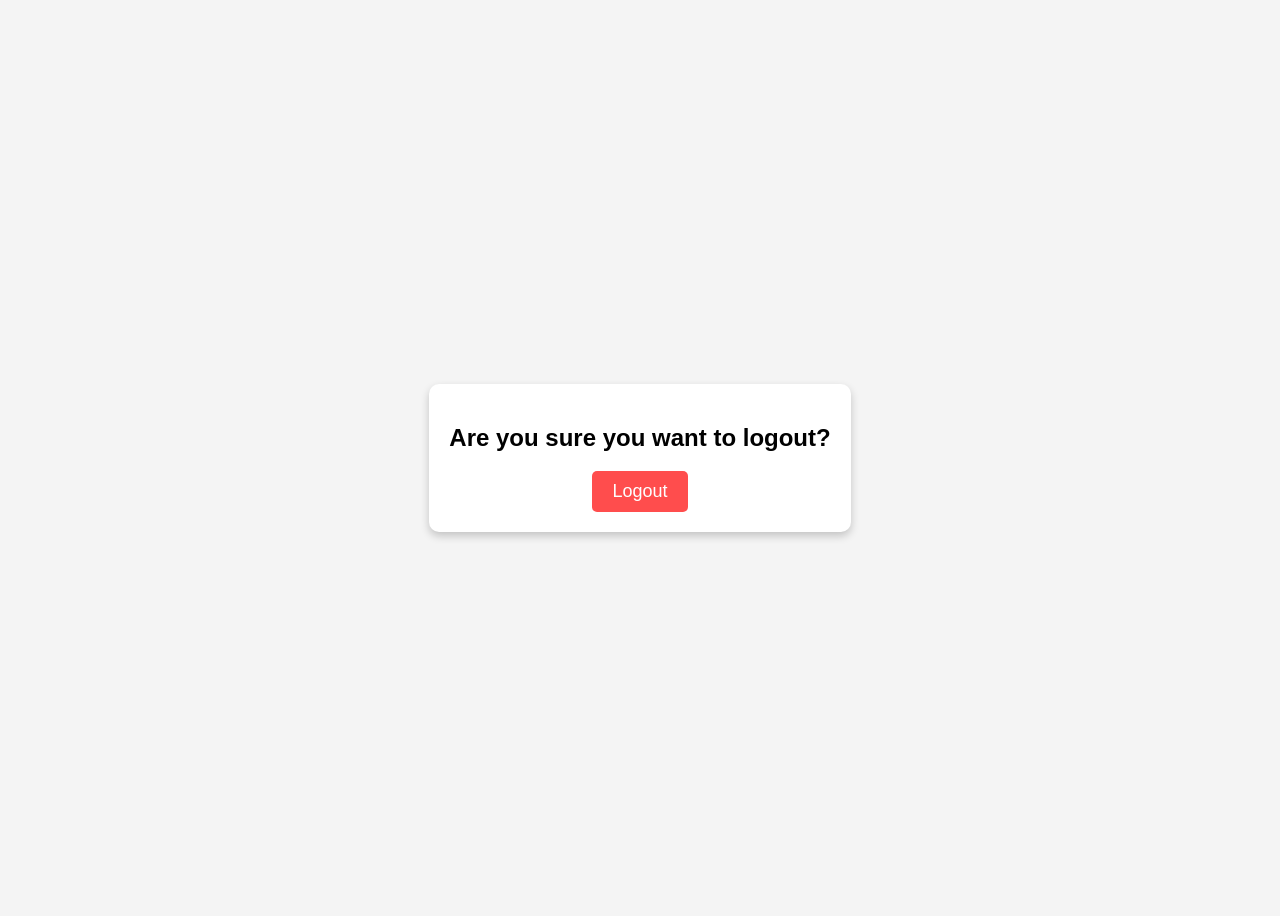
<file: frontend/account.html>
<!DOCTYPE html>
<html lang="en">
<head>
    <meta charset="UTF-8">
    <meta name="viewport" content="width=device-width, initial-scale=1.0">
    <title>Logout</title>
    <style>
        body {
            display: flex;
            justify-content: center;
            align-items: center;
            height: 100vh;
            background-color: #f4f4f4;
            font-family: Arial, sans-serif;
        }
        .container {
            text-align: center;
            background: white;
            padding: 20px;
            border-radius: 10px;
            box-shadow: 0 4px 8px rgba(0, 0, 0, 0.2);
        }
        button {
            background-color: #ff4d4d;
            color: white;
            border: none;
            padding: 10px 20px;
            font-size: 18px;
            border-radius: 5px;
            cursor: pointer;
        }
        button:hover {
            background-color: #cc0000;
        }
    </style>
</head>
<body>
    <div class="container">
        <h2>Are you sure you want to logout?</h2>
        <button onclick="logout()">Logout</button>
    </div>

    <script>
        function logout() {
            window.location.href = "login.html"; // Redirect to login page
        }
    </script>
</body>
</html>
</file>
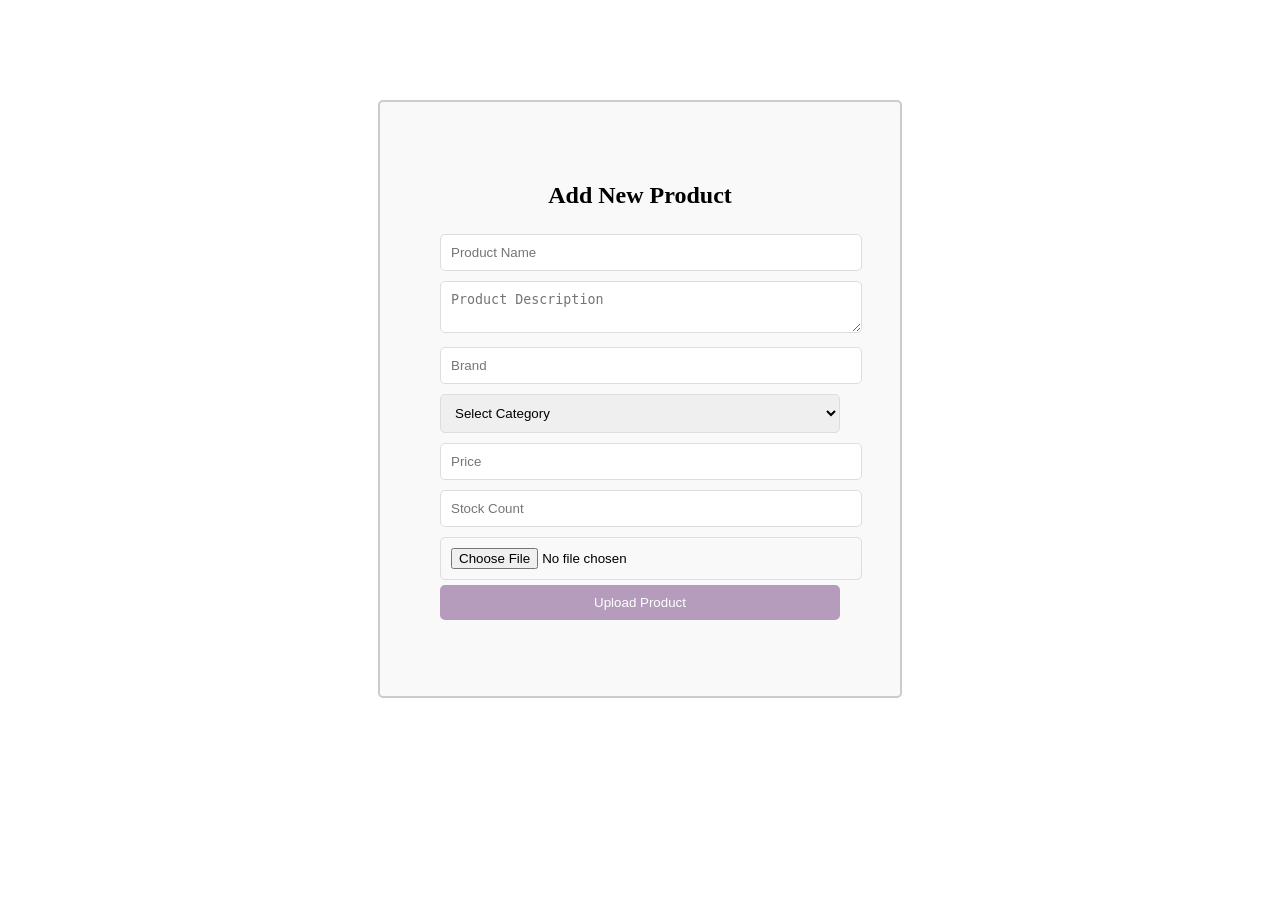
<file: frontend/add-product.html>
<!DOCTYPE html>
<html lang="en">
<head>
    <meta charset="UTF-8">
    <meta name="viewport" content="width=device-width, initial-scale=1.0">
    <title>Add Product</title>
    <link rel="stylesheet" href="add-product.css">
</head>
<body>
    <div class="container">
        <h2>Add New Product</h2>
        <form id="productForm" enctype="multipart/form-data">
            <input type="text" id="name" name="name" placeholder="Product Name" required>
            <textarea id="description" name="description" placeholder="Product Description" required></textarea>
        
            <input type="text" id="brand" name="brand" placeholder="Brand">
            <!-- <textarea id="richDescription" name="richDescription" placeholder="Rich Description"></textarea> -->
        
            <select id="category" name="category" required>
                <option value="">Select Category</option>
            </select>
        
            <input type="number" id="price" name="price" placeholder="Price" required>
            <input type="number" id="countInStock" name="countInStock" placeholder="Stock Count" required>
            <input type="file" id="image" name="image" required>
        
            <button type="submit">Upload Product</button>
        </form>
        
        <p id="message"></p>
    </div>

    <script src="add-product.js"></script>
</body>
</html>
</file>
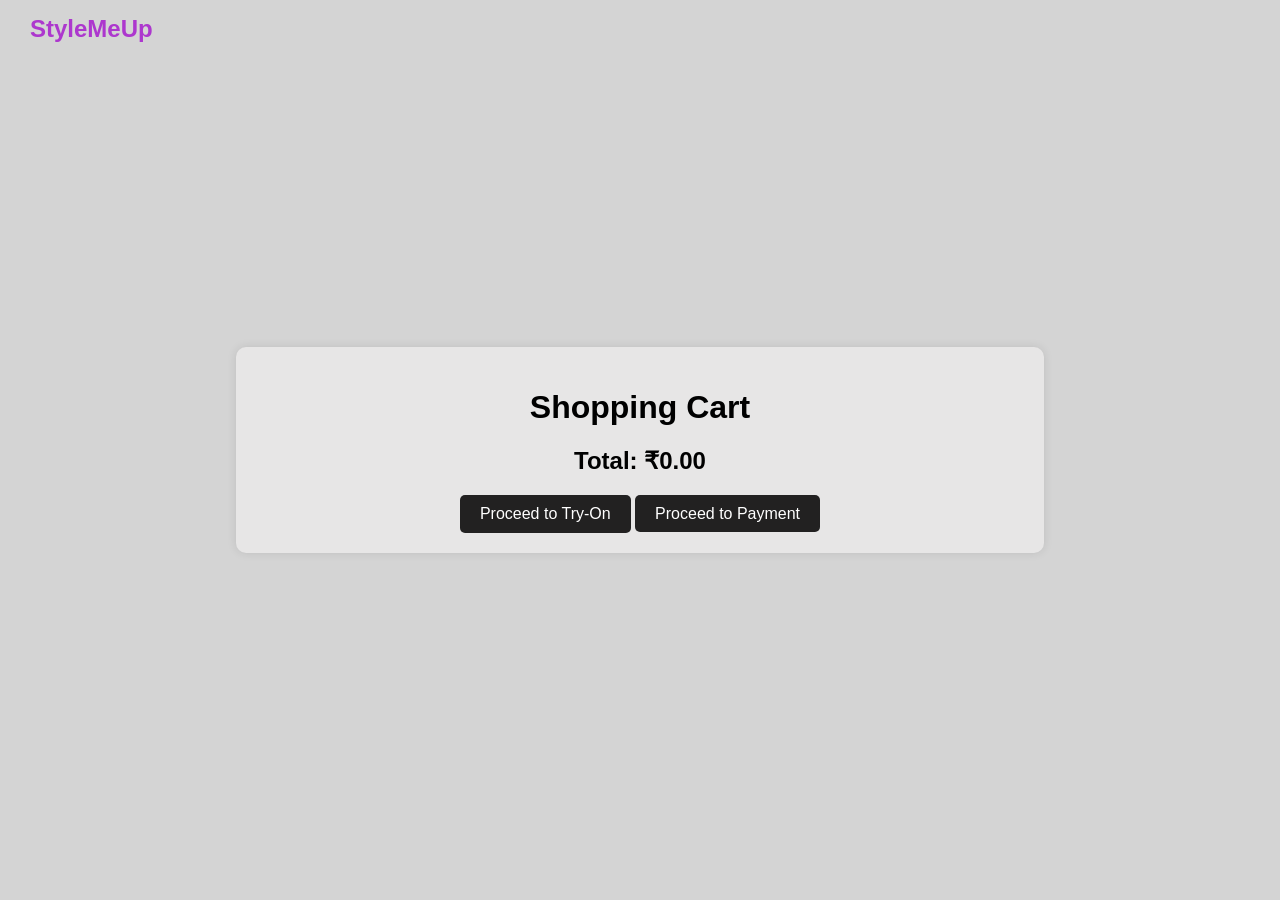
<file: frontend/cart.html>
<!DOCTYPE html>
<html lang="en">
<head>
    <meta charset="UTF-8">
    <meta name="viewport" content="width=device-width, initial-scale=1.0">
    <link rel="icon" type="image/png" href="images/favicon.png">
    <title>Cart - StyleMeUp</title>
    <link rel="stylesheet" href="cart.css">
</head>
<body>
    <header>
        <a href="index.html" class="logo">StyleMeUp</a>
    </header>
    
    <div class="cart-container">
        <h1>Shopping Cart</h1>
        <div class="cart-items"></div> 

        <div class="cart-summary">
            <h2>Total: ₹<span id="total-price">0.00</span></h2>
            
            <!-- ✅ Proceed to Try-On Button -->
            <button id="try-on-btn">Proceed to Try-On</button>

            <!-- ✅ Proceed to Payment Button (Step 5) -->
            <a href="payment.html" class="payment-btn">Proceed to Payment</a>
        </div>
    </div>

    <script src="cart.js"></script> <!-- ✅ Script at bottom for better loading -->
</body>
</html>
</file>
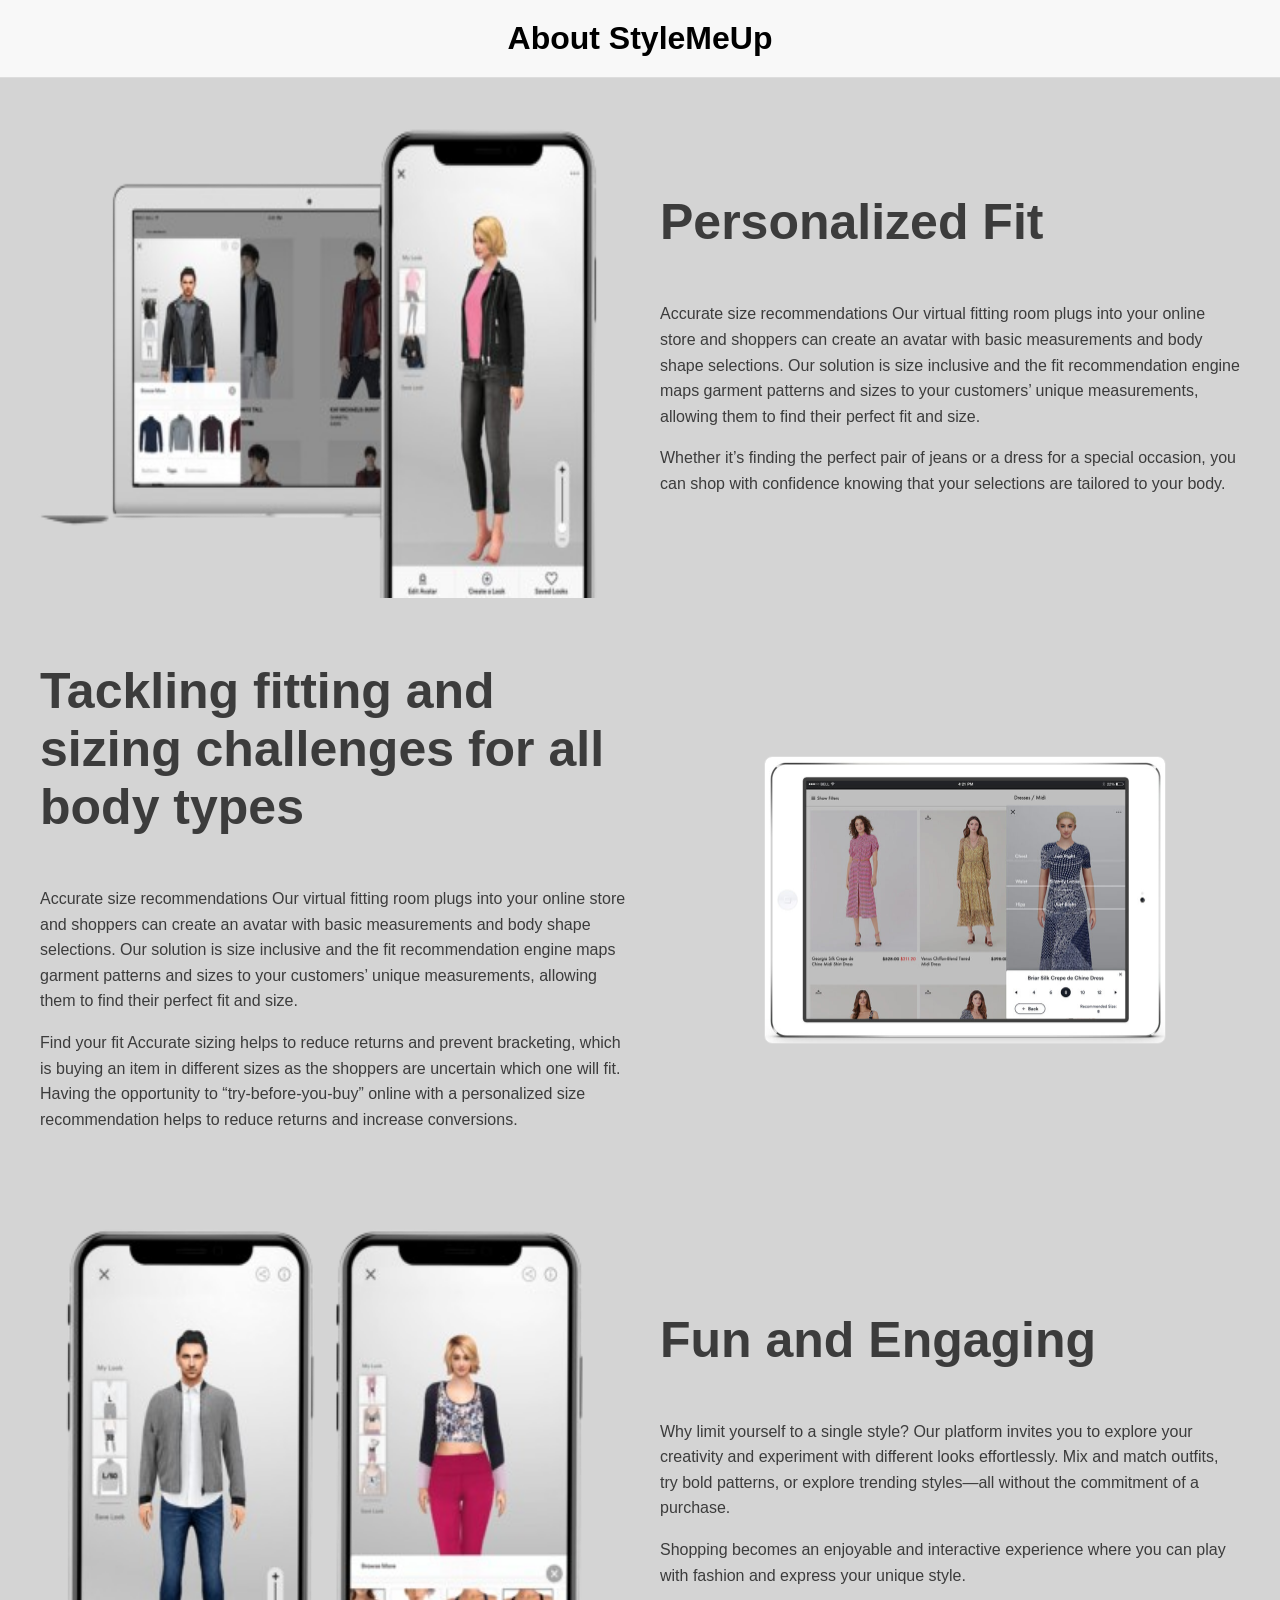
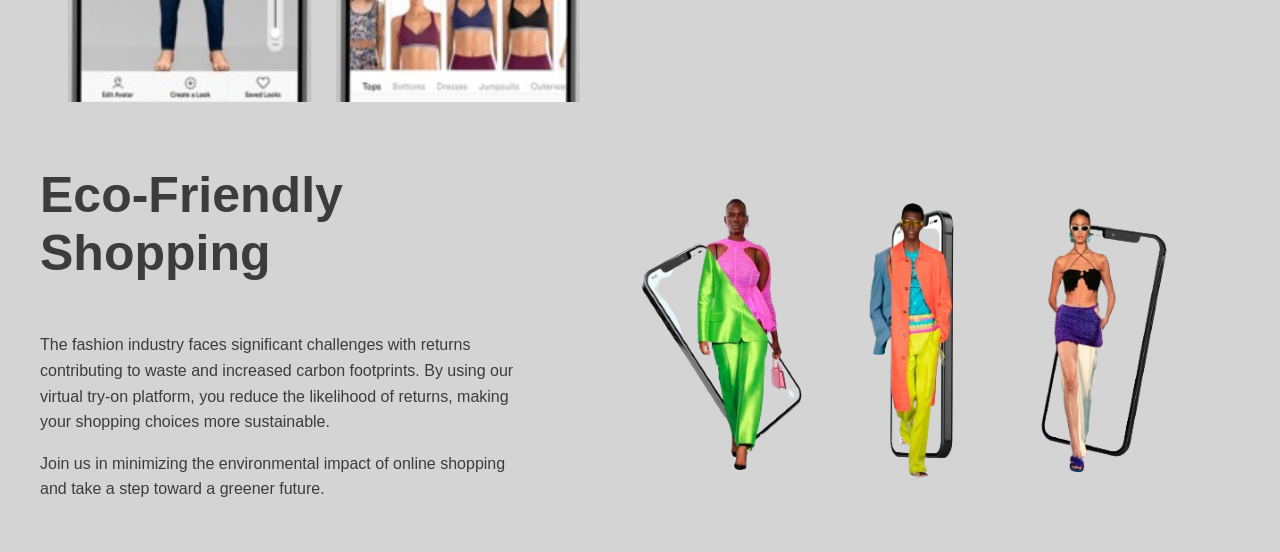
<file: frontend/learnmore.html>
<!DOCTYPE html>
<html lang="en">
<head>
    <meta charset="UTF-8">
    <meta name="viewport" content="width=device-width, initial-scale=1.0">
    <link rel="icon" type="image/png" href="images/favicon.png">
    <title>Virtual Fitting Room</title>
    <link rel="stylesheet" href="learnmore.css">
    <script src="learnmore.js"></script>
</head>
<body>
    <header>
      
        <a href="index.html"><h1>About StyleMeUp</h1></a>

    </header>

    <div class="fitting-section">
        <div class="fitting-area">
            <img src="images/styleme-fitting-room-bodaskins-400x267-removebg-preview.png" alt="Virtual Fitting Preview" class="animation">
        </div>
        <div class="features">
            <h3>Personalized Fit</h3>
            <p>Accurate size recommendations
                Our virtual fitting room plugs into your online store and shoppers can create an avatar with basic measurements and body shape selections. Our solution is size inclusive and the fit recommendation engine maps garment patterns and sizes to your customers’ unique measurements, allowing them to find their perfect fit and size. </p>
            <p>Whether it’s finding the perfect pair of jeans or a dress for a special occasion, you can shop with confidence knowing that your selections are tailored to your body.</p>
        </div>
    </div>
    <div class="fitting-section2">
        <div class="fitting-area">
            <img src="images/fitguide-virtual-fitting-ipad-full-800x573.jpg" alt="Virtual Fitting Preview" class="animation">
        </div>
        <div class="features">
            <h3>Tackling fitting and sizing challenges for all body types</h3>
            <p>Accurate size recommendations
                Our virtual fitting room plugs into your online store and shoppers can create an avatar with basic measurements and body shape selections. Our solution is size inclusive and the fit recommendation engine maps garment patterns and sizes to your customers’ unique measurements, allowing them to find their perfect fit and size.</p>
            <p>Find your fit
                Accurate sizing helps to reduce returns and prevent bracketing, which is buying an item in different sizes as the shoppers are uncertain which one will fit. Having the opportunity to “try-before-you-buy” online with a personalized size recommendation helps to reduce returns and increase conversions.</p>
        </div>
    </div>
    <div class="fitting-section3">
        <div class="fitting-area">
            <img src="images/virtual-fitting-room-two-mobile-phones-400x308-removebg-preview.png" alt="Virtual Fitting Preview" class="animation">
        </div>
        <div class="features">
            <h3>Fun and Engaging</h3>
            <p>Why limit yourself to a single style? Our platform invites you to explore your creativity and experiment with different looks effortlessly. Mix and match outfits, try bold patterns, or explore trending styles—all without the commitment of a purchase.</p>
            <p> Shopping becomes an enjoyable and interactive experience where you can play with fashion and express your unique style.</p>


           
        </div>
    </div>
    <div class="fitting-section4">
        <div class="fitting-area">
            <img src="images/extra-removebg-preview.png" alt="Virtual Fitting Preview" class="animation">
        </div>
        <div class="features">
            <h3>Eco-Friendly Shopping</h3>
            <p>The fashion industry faces significant challenges with returns contributing to waste and increased carbon footprints. By using our virtual try-on platform, you reduce the likelihood of returns, making your shopping choices more sustainable.</p>
            <p> Join us in minimizing the environmental impact of online shopping and take a step toward a greener future.</p>
        </div>
    </div>

    <!-- <footer>
        <p>&copy; 2025 Virtual Fitting Room. All rights reserved.</p>
    </footer> -->
</body>
</html>
</file>
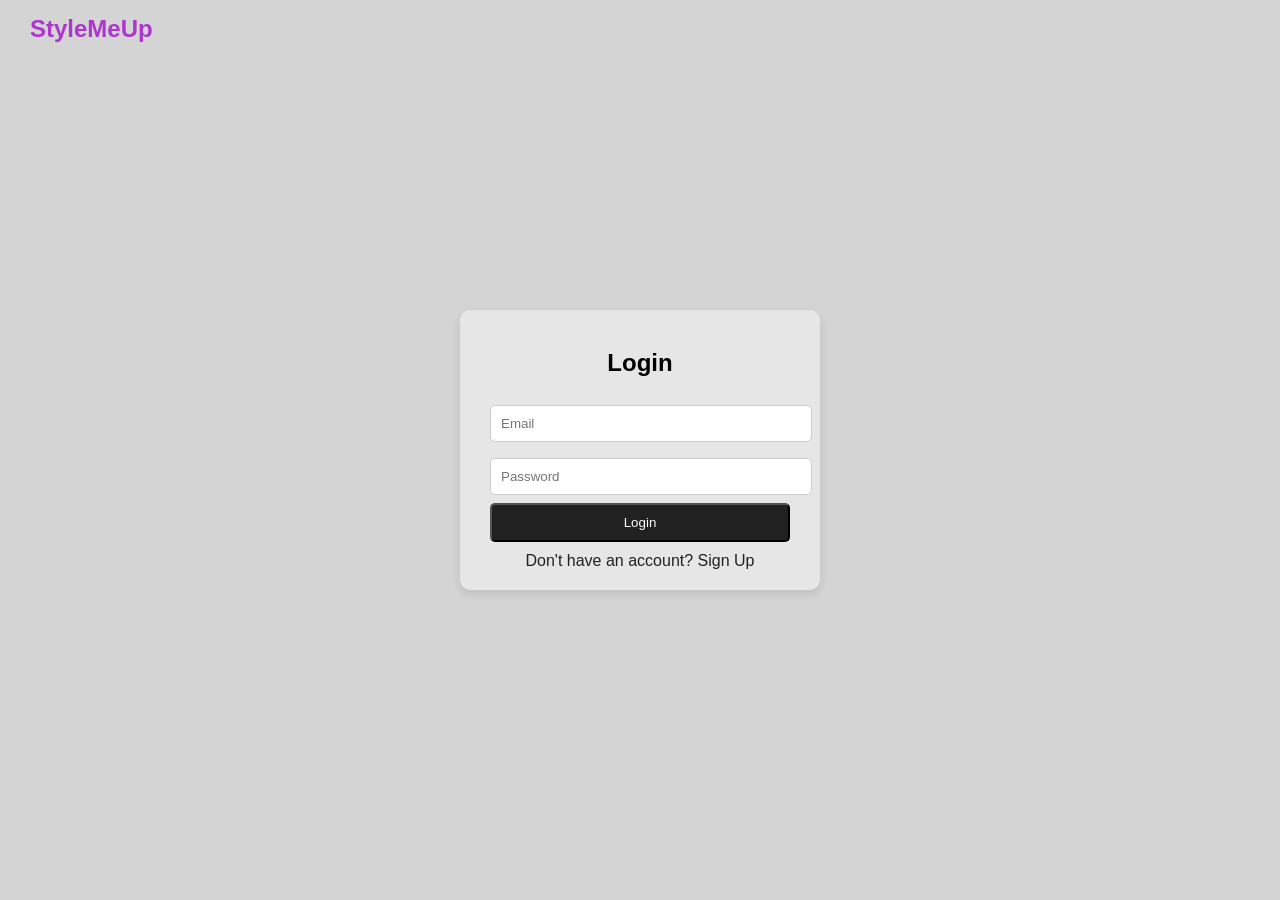
<file: frontend/login.html>
<!DOCTYPE html>
<html lang="en">
<head>
    <meta charset="UTF-8">
    <meta name="viewport" content="width=device-width, initial-scale=1.0">
    <link rel="icon" type="image/png" href="images/favicon.png">
    <title>Login & Sign Up</title>
    <link rel="stylesheet" href="login.css">
    <script src="login.js"></script>
</head>
<body>
    <header>
        <a href="index.html" class="logo">StyleMeUp</a>
    </header>
    <div class="container" id="login-form">
        <h2>Login</h2>
        <input type="text" placeholder="Email" required>
        <input type="password" placeholder="Password" required>
        <button>Login</button>
        <div class="toggle-link" onclick="toggleForms()">Don't have an account? Sign Up</div>
    </div>

    <div class="container" id="signup-form" style="display: none;">
        <h2>Sign Up</h2>
        <input type="text" placeholder="Name" required>
        <input type="email" placeholder="Email" required>
        <input type="password" placeholder="Password" required>
        <button>Sign Up</button>
        <div class="toggle-link" onclick="toggleForms()">Already have an account? Login</div>
    </div>

</body>
</html>
</file>
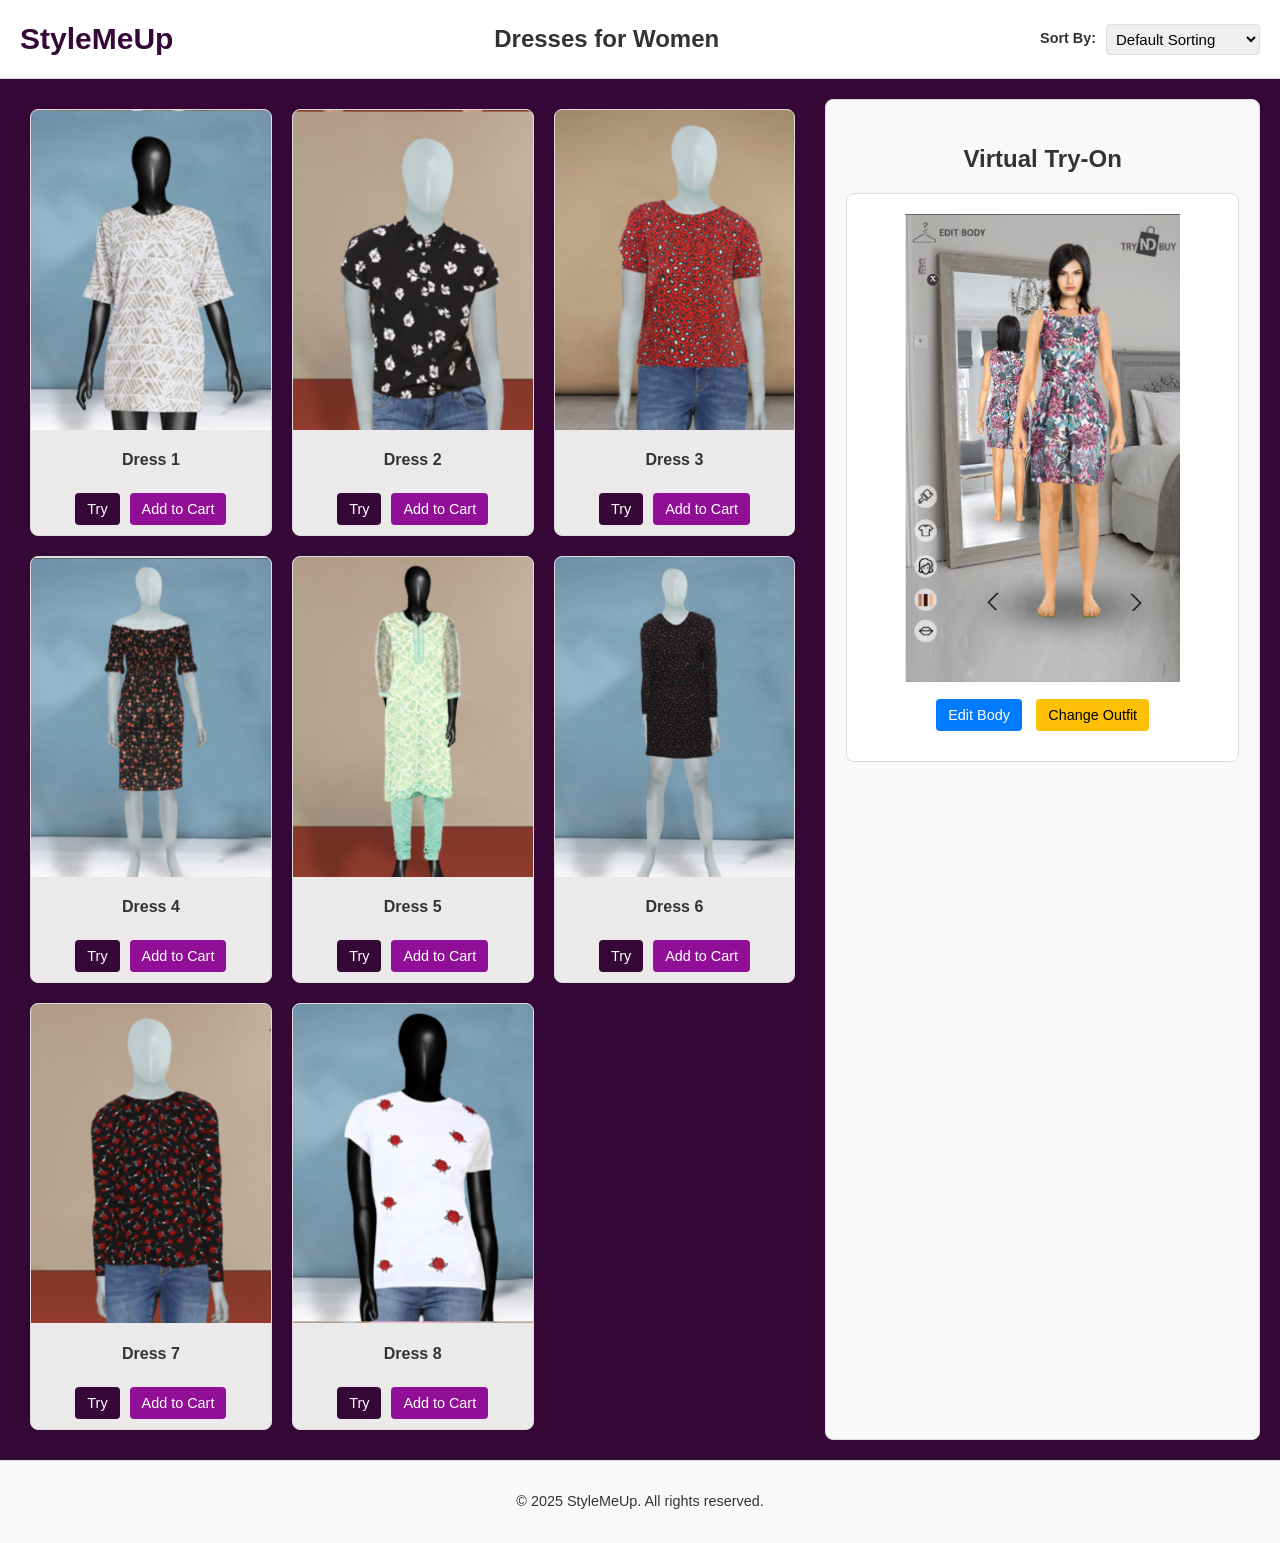
<file: frontend/page1.html>
<!DOCTYPE html>
<html lang="en">
<head>
  <meta charset="UTF-8">
  <meta name="viewport" content="width=device-width, initial-scale=1.0">
  <title>StyleMeUp - Dresses for Women</title>
  <link rel="stylesheet" href="page1.css">
  <script defer src="page1.js"></script>
</head>

<body>
  <header>
    <div class="header-container">
      <div class="logo">StyleMeUp</div>
    </div>
    <h1>Dresses for Women</h1>
    <div class="sorting">
      <label for="sorting">Sort By:</label>
      <select id="sorting">
        <option value="default">Default Sorting</option>
        <option value="price">Price: Low to High</option>
        <option value="popularity">Popularity</option>
      </select>
    </div>
  </header>

  <main>
    <div class="main-container">
      <!-- Product Grid with Correct Data Attributes -->
      <div class="product-grid">
        <div class="product-card" data-id="1" data-name="Dress 1" data-price="50">
          <img src="images/Screenshot 2025-01-16 030454.png" alt="Dress 1">
          <p>Dress 1</p>
          <div class="product-actions">
            <button class="try-button">Try</button>
            <button class="cart-button">Add to Cart</button>
          </div>
        </div>
        <div class="product-card" data-id="2" data-name="Dress 2" data-price="60">
          <img src="images/Screenshot 2025-01-16 030516.png" alt="Dress 2">
          <p>Dress 2</p>
          <div class="product-actions">
            <button class="try-button">Try</button>
            <button class="cart-button">Add to Cart</button>
          </div>
        </div>
        <div class="product-card" data-id="3" data-name="Dress 3" data-price="55">
          <img src="images/Screenshot 2025-01-16 030543.png" alt="Dress 3">
          <p>Dress 3</p>
          <div class="product-actions">
            <button class="try-button">Try</button>
            <button class="cart-button">Add to Cart</button>
          </div>
        </div>
        <div class="product-card" data-id="4" data-name="Dress 4" data-price="70">
          <img src="images/Screenshot 2025-01-16 030611.png" alt="Dress 4">
          <p>Dress 4</p>
          <div class="product-actions">
            <button class="try-button">Try</button>
            <button class="cart-button">Add to Cart</button>
          </div>
        </div>
        <div class="product-card" data-id="5" data-name="Dress 5" data-price="65">
          <img src="images/b.png" alt="Dress 5">
          <p>Dress 5</p>
          <div class="product-actions">
            <button class="try-button">Try</button>
            <button class="cart-button">Add to Cart</button>
          </div>
        </div>
        <div class="product-card" data-id="6" data-name="Dress 6" data-price="58">
          <img src="images/c.png" alt="Dress 6">
          <p>Dress 6</p>
          <div class="product-actions">
            <button class="try-button">Try</button>
            <button class="cart-button">Add to Cart</button>
          </div>
        </div>
        <div class="product-card" data-id="7" data-name="Dress 7" data-price="62">
          <img src="images/d.png" alt="Dress 7">
          <p>Dress 7</p>
          <div class="product-actions">
            <button class="try-button">Try</button>
            <button class="cart-button">Add to Cart</button>
          </div>
        </div>
        <div class="product-card" data-id="8" data-name="Dress 8" data-price="75">
          <img src="images/e.png" alt="Dress 8">
          <p>Dress 8</p>
          <div class="product-actions">
            <button class="try-button">Try</button>
            <button class="cart-button">Add to Cart</button>
          </div>
        </div>
      </div>

      <!-- Try-On Feature -->
      <div class="tryon-container">
        <h2>Virtual Try-On</h2>
        <div class="preview">
          <img src="images/xx.png" alt="Model" class="preview-image">
          <div class="options">
            <button>Edit Body</button>
            <button>Change Outfit</button>
          </div>
        </div>
      </div>
    </div>
  </main>

  <footer>
    <p>&copy; 2025 StyleMeUp. All rights reserved.</p>
  </footer>
</body>
</html>
</file>
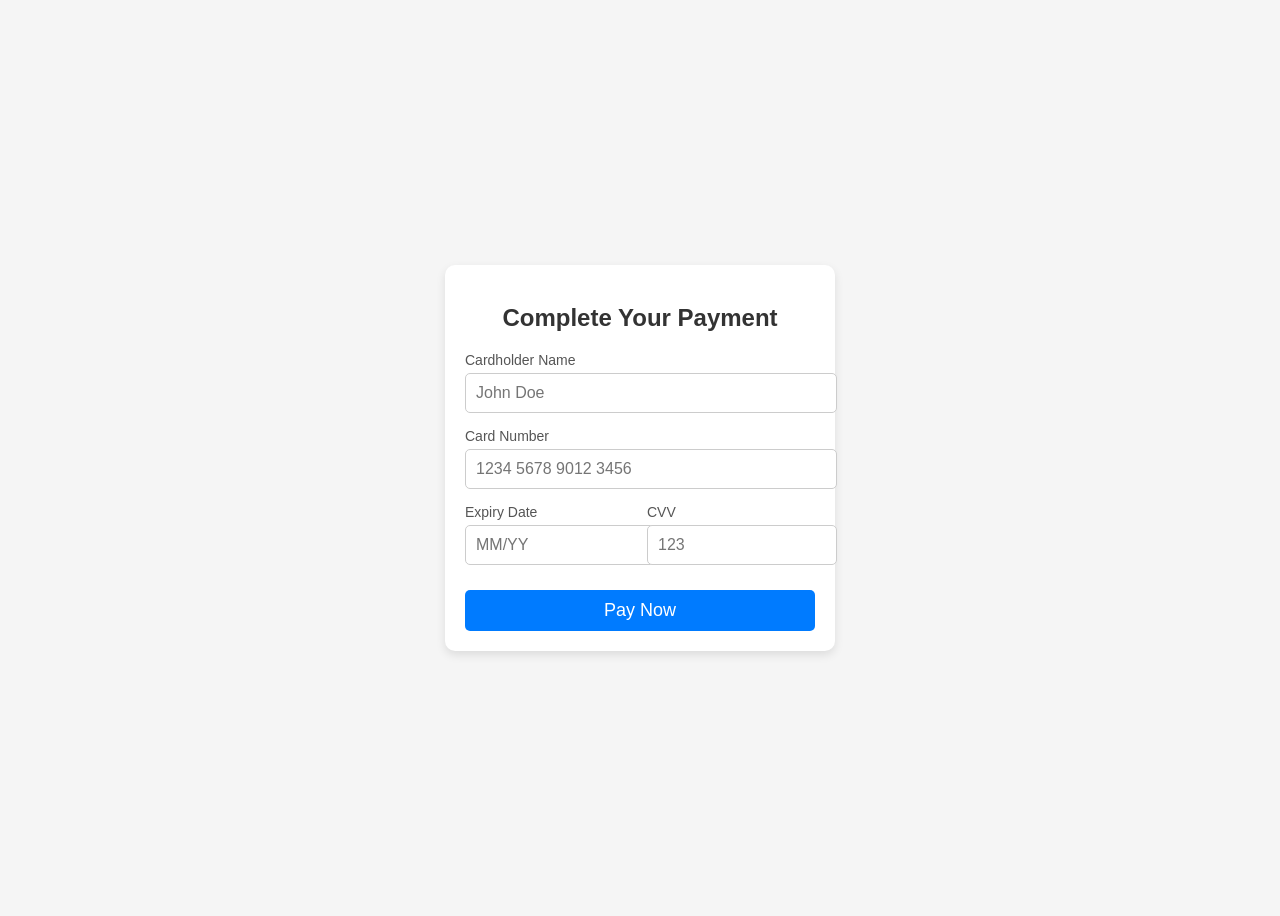
<file: frontend/payment.html>
<!DOCTYPE html>
<html lang="en">
<head>
    <meta charset="UTF-8">
    <meta name="viewport" content="width=device-width, initial-scale=1.0">
    <title>Payment Page</title>
    <link rel="stylesheet" href="payment.css">
</head>
<body>

    <div class="payment-container">
        <h2>Complete Your Payment</h2>
        <form id="payment-form">
            <div class="input-group">
                <label for="card-name">Cardholder Name</label>
                <input type="text" id="card-name" placeholder="John Doe" required>
            </div>

            <div class="input-group">
                <label for="card-number">Card Number</label>
                <input type="text" id="card-number" placeholder="1234 5678 9012 3456" maxlength="19" required>
            </div>

            <div class="card-details">
                <div class="input-group">
                    <label for="expiry">Expiry Date</label>
                    <input type="text" id="expiry" placeholder="MM/YY" maxlength="5" required>
                </div>

                <div class="input-group">
                    <label for="cvv">CVV</label>
                    <input type="text" id="cvv" placeholder="123" maxlength="3" required>
                </div>
            </div>

            <button type="submit" class="pay-btn">Pay Now</button>
        </form>
    </div>

    <script src="payment.js"></script>

</body>
</html>
</file>
<file: frontend/add-product.css>
.container {
    max-width: 400px;
    margin: 100px auto;
    padding: 60px;
    border: 2px solid #ccc;
    border-radius: 5px;
    background-color: #f9f9f9;
}

h2 {
    text-align: center;
}

input, textarea, select {
    width: 100%;
    padding: 10px;
    margin: 5px 0;
    border: 1px solid #ddd;
    border-radius: 5px;
}

button {
    width: 100%;
    padding: 10px;
    background-color: #b59cbd;
    color: white;
    border: none;
    border-radius: 5px;
    cursor: pointer;
}

button:hover {
    background-color: #946894;
}

#message {
    text-align: center;
    margin-top: 10px;
}
</file>
<file: frontend/cart.css>
body {
    font-family: Arial, sans-serif;
    
    background-color:rgb(212, 212, 212);
    margin: 0;
    padding: 0;
    display: flex;
    justify-content: center;
    align-items: center;
    height: 100vh;
}

.logo {
    font-size: 24px;
    font-weight: bold;
    color: rgba(161, 9, 203, 0.775);;
    padding: 15px 30px;
    position: absolute; /* Position it absolutely */
    top: 0; /* Stick to the top */
    left: 0; /* Stick to the left */
    text-decoration: none;
}

.cart-container {
    background:  rgb(231, 230, 230);
    padding: 20px;
    border-radius: 10px;
    box-shadow: 0 0 10px rgba(0, 0, 0, 0.1);
    width: 60%;
    text-align: center;
}

.cart-item {
    display: flex;
    align-items: center;
    justify-content: space-between;
    border-bottom: 1px solid #ddd;
    padding: 10px 0;
}

.cart-item img {
    width: 80px;
    height: 80px;
    border-radius: 8px;
}

.item-details {
    flex: 1;
    text-align: left;
    margin-left: 15px;
}

.quantity {
    display: flex;
    align-items: center;
}

.quantity button {
    background: #333;
    color: white;
    border: none;
    padding: 5px 10px;
    cursor: pointer;
    margin: 0 5px;
    border-radius: 4px;
}

.remove {
    background: #222121;
    color: white;
    
    border: none;
    padding: 8px 15px;
    cursor: pointer;
    border-radius: 4px;
}
.remove:hover{
    background: black;
    color: white;
}

.cart-summary {
    margin-top: 20px;
}

.payment-btn{
    background: #222121;
    color: white;
    border: none;
    padding: 10px 20px;
    cursor: pointer;
    border-radius: 5px;
    font-size: 16px;
    text-decoration: none;
}
.payment-btn :hover{
    background: black;
    color: white;
}


#try-on-btn{
    background: #222121;
    color: white;
    border: none;
    padding: 10px 20px;
    cursor: pointer;
    border-radius: 5px;
    font-size: 16px;
    text-decoration: none;
}
#try-on-btn:hover{
    background: black;
    color: white;
}
</file>
<file: frontend/learnmore.css>
body {
    font-family: Arial, sans-serif;
    margin: 0;
    padding: 0;
    background-color: rgb(212, 212, 212);
}
header {
    background-color: #f8f8f8;
    padding: 20px;
    text-align: center;
    border-bottom: 1px solid #ddd;
}
header h1 {
    margin: 0;
    color: black;
}

header a {
    text-decoration: none; /* Removes underline */
    color: inherit; /* Keeps text color same as h1 */
}

.fitting-section, .fitting-section2, .fitting-section3, .fitting-section4 {
    display: flex;
    flex-direction: row;
    justify-content: center;
    align-items: center;
    padding: 20px;
    gap: 20px;
}
.fitting-area {
    flex: 1;
    text-align: center;
}
.fitting-section .fitting-area img {

    max-width: 600px;
    height: 500px;
   
}
.features {
    flex: 1;
    padding: 20px;
}
.fitting-section .features h3 {
    margin-top: 0;
    color:rgb(60, 60, 60);
    font-size: 50px;
}
.fitting-section .features p {
    margin-bottom: 10px;
    color:rgb(60, 60, 60);
    line-height: 1.6;
}
.fitting-section2 .features h3 {
    margin-top: 0;
    color:rgb(60, 60, 60);
    font-size: 50px;
}
.fitting-section2 .features p {
    margin-bottom: 10px;
    color:rgb(60, 60, 60);
    line-height: 1.6;
}
.fitting-section3 .features h3 {
    margin-top: 0;
    color:rgb(60, 60, 60);
    font-size: 50px;
}
.fitting-section3 .features p {
    margin-bottom: 10px;
    color:rgb(60, 60, 60);
    line-height: 1.6;
}
.fitting-section4 .features h3 {
    margin-top: 0;
    color:rgb(60, 60, 60);
    font-size: 50px;
}
.fitting-section4 .features p {
    margin-bottom: 10px;
    color:rgb(60, 60, 60);
    line-height: 1.6;
}
.fitting-section2, .fitting-section4 {
    display: flex;
    flex-direction: row-reverse;
    justify-content: center;
    align-items: center;
    padding: 20px;
    gap: 20px;
}
.fitting-area{
    flex: 1;
    text-align: center;
}
.fitting-section2 .fitting-area img {
    width: 100%;
    max-width: 400px;
    border: 1px solid #ddd;
    border-radius: 8px;
}
.fitting-section3 .fitting-area img {
    max-width: 600px;
    height: 500px;
   
}
.fitting-section4 .fitting-area img {
    max-width: 700px;
    height: 300px;
   
}
@keyframes fadeIn {
    0% {
        opacity: 0;
    }
    100% {
        opacity: 1;
    }
}


.fitting-section .fitting-area .animation{
    
    opacity: 0; /* Hidden initially */
    transform: translateY(50px); /* Start slightly below */
    transition: opacity 0.5s ease-out, transform 0.5s ease-out;
}
.fitting-section .fitting-area .animation.visible{
    opacity: 1; /* Fade in */
    transform: translateY(0); /* Move to original position */
    animation: fadeIn 2s ease-in-out, bounce 1s infinite ease-in-out;
}

.fitting-section2 .fitting-area .animation{
    
    opacity: 0; /* Hidden initially */
    transform: translateY(50px); /* Start slightly below */
    transition: opacity 0.5s ease-out, transform 0.5s ease-out;
}
.fitting-section2 .fitting-area .animation.visible{
    opacity: 1; /* Fade in */
    transform: translateY(0); /* Move to original position */
    animation: fadeIn 2s ease-in-out, bounce 1s infinite ease-in-out;
}

.fitting-section3 .fitting-area .animation{
    
    opacity: 0; /* Hidden initially */
    transform: translateY(50px); /* Start slightly below */
    transition: opacity 0.5s ease-out, transform 0.5s ease-out;
}
.fitting-section3 .fitting-area .animation.visible{
    opacity: 1; /* Fade in */
    transform: translateY(0); /* Move to original position */
    animation: fadeIn 2s ease-in-out, bounce 1s infinite ease-in-out;
}
.fitting-section4 .fitting-area .animation{
    
    opacity: 0; /* Hidden initially */
    transform: translateY(50px); /* Start slightly below */
    transition: opacity 0.5s ease-out, transform 0.5s ease-out;
}
.fitting-section4 .fitting-area .animation.visible{
    opacity: 1; /* Fade in */
    transform: translateY(0); /* Move to original position */
    animation: fadeIn 2s ease-in-out, bounce 1s infinite ease-in-out;
}
.features {
    flex: 1;
    padding: 20px;
}
.features h3 {
    margin-top: 0;
    color: #444;
}
.features p {
    margin-bottom: 10px;
    color: #555;
    line-height: 1.6;
}
footer {
    background-color: #f8f8f8;
    text-align: center;
    padding: 10px 0;
    border-top: 1px solid #ddd;
    position: fixed;
    width: 100%;
    bottom: 0;
}
footer p {
    margin: 0;
    color: #777;
}
</file>
<file: frontend/login.css>
body {
    font-family: Arial, sans-serif;
    background-color:rgb(212, 212, 212);
    display: flex;
    justify-content: center;
    align-items: center;
    height: 100vh;
    margin: 0;
}
.logo {
    font-size: 24px;
    font-weight: bold;
    color: rgba(161, 9, 203, 0.775);;
    padding: 15px 30px;
    position: absolute; /* Position it absolutely */
    top: 0; /* Stick to the top */
    left: 0; /* Stick to the left */
    text-decoration: none;
}

.container {
    background-color: rgb(231, 230, 230);
    padding: 20px 30px;
    border-radius: 10px;
    box-shadow: 0 4px 8px rgba(0, 0, 0, 0.1);
    width: 300px;
}

h2 {
    text-align: center;
    margin-bottom: 20px;
    color: black;
}

input[type="text"], input[type="password"], input[type="email"] {
    width: 100%;
    padding: 10px;
    margin: 8px 0;
    border: 1px solid #ccc;
    border-radius: 5px;
}

button {
    width: 100%;
    padding: 10px;
    background-color: #222121;
    color: white;
    border-color: black;
    border-radius: 5px;
    cursor: pointer;
}

button:hover {
    background-color: black;
}

.toggle-link {
    text-align: center;
    margin-top: 10px;
    color:#222121;
    cursor: pointer;
}
</file>
<file: frontend/page1.css>
/* General Styles */
body {
    font-family: "Arial", sans-serif;
    margin: 0;
    padding: 0;
    box-sizing: border-box;
    line-height: 1.6;
    color: #333;
    background-color: rgb(54, 8, 56);
  }
  
  header {
    background-color: #fff;
    border-bottom: 1px solid #ddd;
    padding: 15px 20px;
    display: flex;
    justify-content: space-between;
    align-items: center;
  }
  
  header .logo  {
    font-size: 30px;
    font-weight: bold;
    color: rgb(54, 8, 56);
  }
  
  header h1 {
    font-size: 24px;
    font-weight: bolder;
    margin: 0;
  }
  
  header .sorting {
    display: flex;
    align-items: center;
    font-size: 0.9em;
    font-weight: bolder;
  }
  
  header .sorting select {
    margin-left: 10px;
    padding: 5px;
    font-size: 15px;
    border: 1px solid #ddd;
    border-radius: 4px;
  }
  
  /* Main Content */
  .main-container {
    display: flex;
    gap: 20px;
    padding: 20px;
  }
  
  .product-grid {
    display: grid;
    grid-template-columns: repeat(auto-fit, minmax(220px, 1fr));
    gap: 0px;
    flex: 2;
   
  
  }

  
  .product-card {
    border: 1px solid #ddd;
    border-radius: 8px;
    overflow: hidden;
    box-shadow: 0 2px 4px rgba(0, 0, 0, 0.1);
    text-align: center;
    background-color: rgb(235, 233, 233);;
    margin: 10px;
  }
  
  .product-card img {
    width: 100%;
    aspect-ratio: 3 / 4;
    object-fit: cover;
    transition: transform 0.3s ease; /* Smooth transition */
  }
  
  .product-card:hover img {
    transform: scale(1.2); /* Zoom in by 20% */
  }
  
  .product-card p {
    margin: 10px 0;
    font-size: 1em;
    font-weight: bold;
  }
  
  .product-actions {
    display: flex;
    justify-content: center;
    gap: 10px;
    padding: 10px;
  }
  
  .product-card .try-button,
  .product-card .cart-button {
    padding: 8px 12px;
    border: none;
    border-radius: 4px;
    cursor: pointer;
    font-size: 0.9em;
  }
  
  .product-card .try-button {
    background-color: rgb(54, 8, 56);
    color: #fff;
  }
  
  .product-card .cart-button {
    background-color: rgb(145, 15, 150);
    color: #fff;
  }
  
  /* Try-On Section */
  .tryon-container {
    flex: 1;
    border: 1px solid #ddd;
    border-radius: 8px;
    padding: 20px;
    background-color: #f9f9f9;
    text-align: center;
  }
  
  .tryon-container h2 {
    font-size: 1.5em;
    margin-bottom: 15px;
  }
  
  .tryon-container .preview {
    border: 1px solid #ddd;
    border-radius: 8px;
    padding: 20px;
    background-color: #fff;
  }
  
  .tryon-container .preview img {
    max-width: 100%;
    border-radius: 8px;
    aspect-ratio: 3 / 4;
    object-fit: contain;
  }
  
  .tryon-container .options button {
    margin: 10px 5px;
    padding: 8px 12px;
    border: none;
    border-radius: 4px;
    cursor: pointer;
    font-size: 0.9em;
  }
  
  .tryon-container .options button:first-child {
    background-color: #007bff;
    color: #fff;
  }
  
  .tryon-container .options button:last-child {
    background-color: #ffc107;
    color: #000;
  }
  
  /* Footer */
  footer {
    text-align: center;
    padding: 15px;
    background-color: #f8f9fa;
    border-top: 1px solid #ddd;
    font-size: 0.9em;
  }
</file>
<file: frontend/payment.css>
body {
    font-family: Arial, sans-serif;
    background: #f5f5f5;
    display: flex;
    justify-content: center;
    align-items: center;
    height: 100vh;
}

.payment-container {
    background: #fff;
    padding: 20px;
    border-radius: 10px;
    box-shadow: 0 4px 10px rgba(0, 0, 0, 0.1);
    width: 350px;
    text-align: center;
}

h2 {
    margin-bottom: 20px;
    color: #333;
}

.input-group {
    margin-bottom: 15px;
    text-align: left;
}

.input-group label {
    display: block;
    font-size: 14px;
    margin-bottom: 5px;
    color: #555;
}

.input-group input {
    width: 100%;
    padding: 10px;
    border: 1px solid #ccc;
    border-radius: 5px;
    font-size: 16px;
}

.card-details {
    display: flex;
    justify-content: space-between;
}

.card-details .input-group {
    width: 48%;
}

.pay-btn {
    background: #007bff;
    color: white;
    padding: 10px;
    border: none;
    width: 100%;
    border-radius: 5px;
    font-size: 18px;
    cursor: pointer;
    margin-top: 10px;
}

.pay-btn:hover {
    background: #0056b3;
}
</file>
